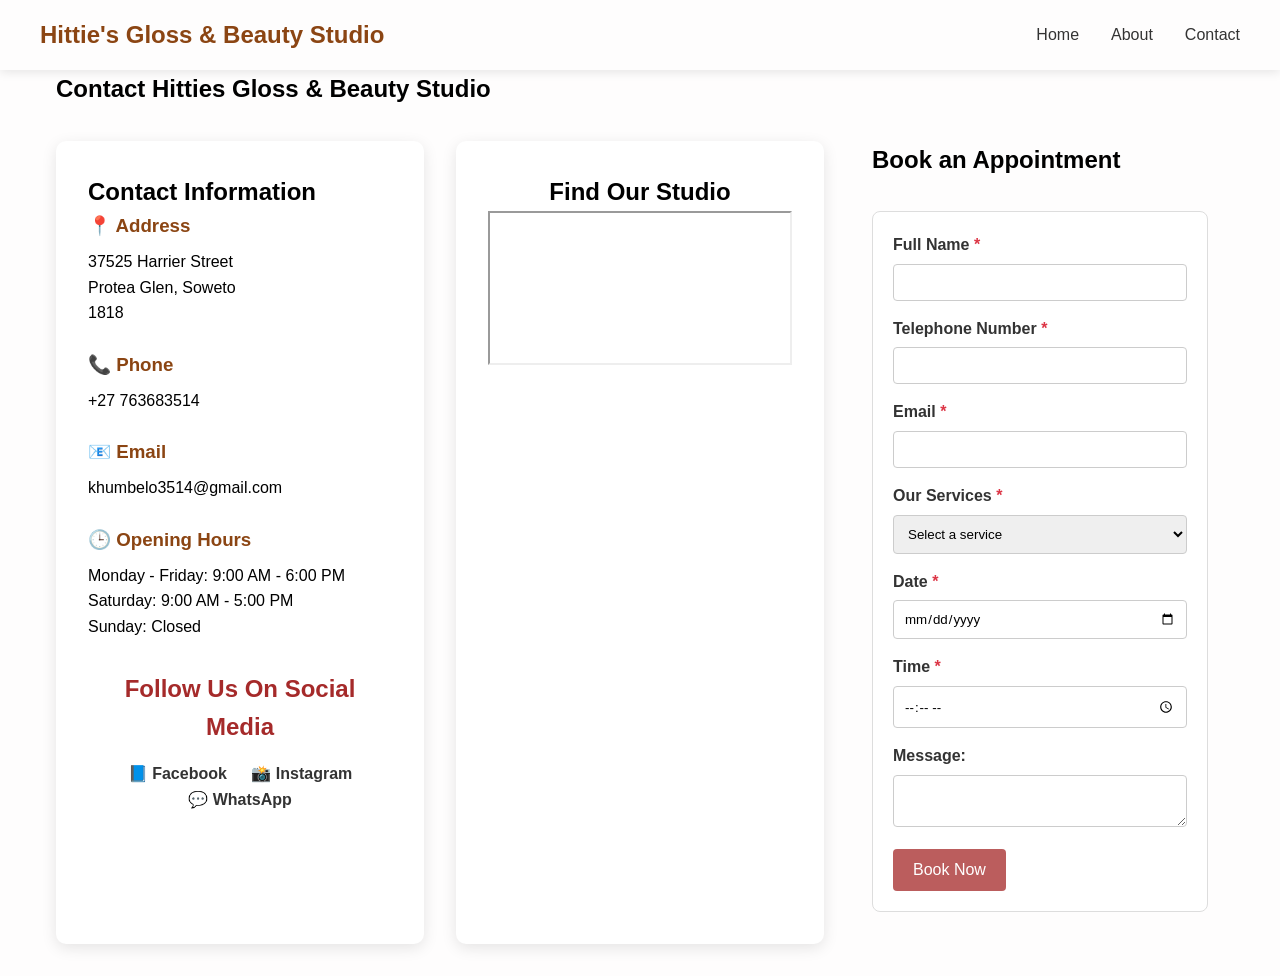
<file: contact.html>
<!DOCTYPE html>
<html lang="en">
<head>
    <meta charset="UTF-8">
    <meta name="viewport" content="width=device-width, initial-scale=1.0">
   <meta name="robots" content="index, follow">
   <meta name="author" content="Hittie's Gloss & Beauty Studio">
   <meta property="og:title" content="Hittie's Gloss & Beauty Studio">
   <meta property="og:description" content="Beauty studio in Soweto offering nails, lashes and makeup services.">
   <meta property="og:type" content="website">
    <title>Contact Hittie's Gloss & Beauty Studio | Soweto  Location & Working Hours</title>
    <link rel="stylesheet" href="css/style.css" />

</head>
<body>
    <header class="header">
        <div class="inner wrap">
            <div class="brand">Hittie's Gloss & Beauty Studio</div>
            <button class="menu-toggle" aria-label="Toggle navigation menu">Book Now</button>
            <nav class="primary" aria-label="Primary navigation">
                <a href="index.html">Home</a>
                <a href="about.html">About</a>
                <a href="contact.html">Contact</a>
            </nav>
        </div>
    </header>

    <main>
        <section class="wrap">
            <h1>Contact Hitties Gloss & Beauty Studio</h1>
            
            <div class="contact-grid">
                <div class="card contact-info">
                    <h2>Contact Information</h2>
                    <div class="contact-item">
                        <h3>📍 Address</h3>
                        <p>37525 Harrier Street<br>Protea Glen, Soweto<br>1818</p>
                    </div>
                    <div class="contact-item">
                        <h3>📞 Phone</h3>
                        <p>+27 763683514</p>
                    </div>
                    <div class="contact-item">
                        <h3>📧 Email</h3>
                        <p>khumbelo3514@gmail.com</p>
                    </div>
                    <div class="contact-item">
                        <h3>🕒 Opening Hours</h3>
                        <p>Monday - Friday: 9:00 AM - 6:00 PM<br>
                           Saturday: 9:00 AM - 5:00 PM<br>
                           Sunday: Closed</p>
                    </div>
                     <div class="social-media">
            <h2>Follow Us On Social Media</h2>
  <a href="https://www.facebook.com/HittiesGlossBeautyStudio" target="_blank" class="facebook">Facebook</a>
  <a href="https://www.instagram.com/hitties_gloss_beauty_studio/" target="_blank" class="instagram">Instagram</a>
  <a href="https://www.whatsapp.com/catalog/27788168676/?app_absent=0" target="_blank" class="whatsapp">WhatsApp</a>
</div>
                </div>
                
              <div class="card">
  <h2 class="text-center">Find Our Studio</h2>
  <div id="map" style="height: 500px; border-radius: 8px;" loadding ="lazy"  allowfullscreen>
  <iframe src="https://maps.google.com/maps?q=Soweto%20Gauteng&output=embed" ... ></iframe>

  </div>
</div>                  

<section class="wrap">
  <h2>Book an Appointment</h2>
  <form id="bookingForm">
     <label>Full Name <span class="required">*</span></label>
    <input type="text" name="fullname" required>

    <label>Telephone Number <span class="required">*</span></label>
    <input type="tel" name="phone" required>

    <label>Email <span class="required">*</span></label>
    <input type="email" name="email" required>

    <label>Our Services <span class="required">*</span></label>
    <select name="service" required>
      <option value="">Select a service</option>
      <option value="lashes">Lashes</option>
      <option value="makeup">Makeup</option>
      <option value="nails">Nails</option>
    </select>

    <label>Date <span class="required">*</span></label>
    <input type="date" name="date" required>

     <label>Time <span class="required">*</span></label>
    <input type="time" name="time" required>


    <label for="message">Message:</label>
    <textarea id="message" name="message" required></textarea>

    <button type="submit">Book Now</button>
  </form>
</section>

<!-- Confirmation Modal -->
<div id="confirmationModal" style="display:none;">
  <div id="confirmationDetails"></div>
</div>

</main>
<script>
const form = document.getElementById('bookingForm');
const confirmationModal = document.getElementById('confirmationModal');
const confirmationDetails = document.getElementById('confirmationDetails');

form.addEventListener('submit', (e) => {
  e.preventDefault();
  const formData = new FormData(form);

  const bookingDetails = {
    fullname: formData.get('fullname'),
    phone: formData.get('phone'),
    email: formData.get('email'),
    service: formData.get('service'),
    message: formData.get('message'),
    date: formData.get('date'),
    time: formData.get('time') // ✅ now included
  };

  confirmationDetails.innerHTML = `
    <p><strong>Thank you, ${bookingDetails.fullname}!</strong></p>
    <p>Your booking for <strong>${bookingDetails.service}</strong> has been received.</p>
    <p><strong>Appointment Date & Time:</strong> ${bookingDetails.date} at ${bookingDetails.time}</p>
    <p>Booking Reference: #SD${Date.now().toString().slice(-6)}</p>
  `;

  confirmationModal.style.display = 'block';
});

</script>
  <script src="js/main.js"></script>  
</body>
</html>
</file>
<file: css/style.css>
/* Reset and Base Styles */
* {
    margin: 0;
    padding: 0;
    box-sizing: border-box;

}

body {
    font-family: 'Segoe UI', Tahoma, Geneva, Verdana, sans-serif;
    line-height: 1.6;
    background-color:rgba(165, 42, 42, 0.009);
}

/* Header Styles */
.header {
    background: #ffffff00;
    box-shadow: 0 2px 10px rgba(0,0,0,0.1);
    position: sticky;
    top: 0;
    z-index: 1000;
}

.header .inner {
    display: flex;
    justify-content: space-between;
    align-items: center;
    padding: 1rem 0;

}

.h2 {
   font-size: 2.5rem;
    margin-bottom: 1rem;
    color: #333;  
}

.brand {
    font-size: 1.5rem;
    font-weight: bold;
    color: #8B4513;
}

.primary {
    display: flex;
    gap: 2rem;
}

.primary a {
    text-decoration: none;
    color: #333;
    font-weight: 500;
    transition: color 0.3s;
}

.primary a:hover,
.primary a[aria-current="page"] {
    color: #8B4513;
}

.menu-toggle {
    display: none;
    background: none;
    border: none;
    font-size: 1.2rem;
    cursor: pointer;
}

/* Main Content */
.wrap {
    max-width: 1200px;
    margin: 0 auto;
    padding: 0 1rem;
}

.hero {
    background: linear-gradient(135deg, #8B4513 0%, #D2691E 100%);
    color: white;
    padding: 4rem 0;
    text-align: center;
}

.hero h1 {
    font-size: 2.5rem;
    margin-bottom: 1rem;
}

.cta {
    display: inline-block;
    background: #FFD700;
    color: #333;
    padding: 0.75rem 2rem;
    text-decoration: none;
    border-radius: 25px;
    font-weight: bold;
    margin-top: 1rem;
    transition: transform 0.3s;
}

.cta:hover {
    transform: translateY(-2px);
}

/* Products Grid */
.products-grid {
    display: grid;
    grid-template-columns: repeat(auto-fit, minmax(280px, 1fr));
    gap: 2rem;
    margin: 2rem 0;
}

.product-card {
    background: white;
    border-radius: 10px;
    padding: 1.5rem;
    box-shadow: 0 4px 15px rgba(0,0,0,0.1);
    transition: transform 0.3s, box-shadow 0.3s;
    text-align: center;
}

.product-card:hover {
    transform: translateY(-5px);
    box-shadow: 0 8px 25px rgba(0,0,0,0.15);
}

.product-card img {
    width: 100%;
    height: 200px;
    object-fit: cover;
    border-radius: 8px;
    margin-bottom: 1rem;
}

.price {
    font-size: 1.25rem;
    font-weight: bold;
    color: #8B4513;
    margin: 0.5rem 0;
}

.quick-view {
    background: #8B4513;
    color: white;
    border: none;
    padding: 0.5rem 1rem;
    border-radius: 5px;
    cursor: pointer;
    transition: background 0.3s;
}

.quick-view:hover {
    background: #A0522D;
}

/* Forms */
.form-grid {
    display: grid;
    grid-template-columns: repeat(auto-fit, minmax(300px, 1fr));
    gap: 1.5rem;
    margin-bottom: 1.5rem;
}

.form-group {
    margin-bottom: 1.5rem;
}

.form-group label {
    display: block;
    margin-bottom: 0.5rem;
    font-weight: 600;
}

.form-group input,
.form-group select,
.form-group textarea {
    width: 100%;
    padding: 0.75rem;
    border: 2px solid #ddd;
    border-radius: 5px;
    font-size: 1rem;
    transition: border-color 0.3s;
}

.form-group input:focus,
.form-group select:focus,
.form-group textarea:focus {
    outline: none;
    border-color: #8B4513;
}

.form-group.full-width {
    grid-column: 1 / -1;
}

.error-message {
    color: #dc3545;
    font-size: 0.875rem;
    margin-top: 0.25rem;
    display: block;
}

.char-count {
    font-size: 0.875rem;
    color: #666;
    text-align: right;
    display: block;
    margin-top: 0.25rem;
}

.form-actions {
    text-align: center;
    margin-top: 2rem;
}

.form-actions button {
    background: #8B4513;
    color: white;
    border: none;
    padding: 1rem 2rem;
    border-radius: 5px;
    font-size: 1rem;
    cursor: pointer;
    margin: 0 0.5rem;
    transition: background 0.3s;
}

.form-actions button:hover {
    background: #A0522D;
}

.form-actions button[type="reset"] {
    background: #6c757d;
}

.form-actions button[type="reset"]:hover {
    background: #5a6268;
}

/* Contact Grid */
.contact-grid {
    display: grid;
    grid-template-columns: repeat(auto-fit, minmax(300px, 1fr));
    gap: 2rem;
    margin: 2rem 0;
}

.contact-form-card {
    grid-column: 1 / -1;
}

.card {
    background: white;
    border-radius: 10px;
    padding: 2rem;
    box-shadow: 0 4px 15px rgba(0,0,0,0.1);
}

.contact-item {
    margin-bottom: 1.5rem;
}

.contact-item h3 {
    color: #8B4513;
    margin-bottom: 0.5rem;
}

/* Modal Styles */
.modal {
    display: none;
    position: fixed;
    z-index: 2000;
    left: 0;
    top: 0;
    width: 100%;
    height: 100%;
    background-color: rgba(0,0,0,0.5);
}

.modal-content {
    background-color: white;
    margin: 5% auto;
    padding: 2rem;
    border-radius: 10px;
    width: 90%;
    max-width: 500px;
    position: relative;
}

.close-modal {
    position: absolute;
    right: 1rem;
    top: 1rem;
    font-size: 1.5rem;
    cursor: pointer;
    color: #666;
}

.confirmation-modal,
.response-modal {
    display: none;
    position: fixed;
    z-index: 2000;
    left: 0;
    top: 0;
    width: 100%;
    height: 100%;
    background-color: rgba(0,0,0,0.5);
}

.confirmation-content,
.response-content {
    background-color: white;
    margin: 10% auto;
    padding: 3rem;
    border-radius: 10px;
    width: 90%;
    max-width: 500px;
    text-align: center;
}

/* Accordion */
.accordion-item {
    border: 1px solid #ddd;
    border-radius: 5px;
    margin-bottom: 0.5rem;
    overflow: hidden;
}

.accordion-header {
    width: 100%;
    background: #f8f9fa;
    border: none;
    padding: 1rem;
    text-align: left;
    font-size: 1rem;
    font-weight: 600;
    cursor: pointer;
    transition: background 0.3s;
}

.accordion-header:hover {
    background: #e9ecef;
}

.accordion-content {
    padding: 0;
    max-height: 0;
    overflow: hidden;
    transition: max-height 0.3s ease-out, padding 0.3s ease-out;
}

.accordion-content.active {
    padding: 1rem;
    max-height: 500px;
}

/* Tabs */
.enquiry-tabs {
    margin: 2rem 0;
}

.tab-buttons {
    display: flex;
    border-bottom: 2px solid #ddd;
    margin-bottom: 2rem;
}

.tab-button {
    background: none;
    border: none;
    padding: 1rem 2rem;
    cursor: pointer;
    border-bottom: 3px solid transparent;
    transition: all 0.3s;
}

.tab-button.active {
    border-bottom-color: #8B4513;
    color: #8B4513;
    font-weight: bold;
}

.tab-pane {
    display: none;
}

.tab-pane.active {
    display: block;
    animation: fadeIn 0.5s;
}

@keyframes fadeIn {
    from { opacity: 0; }
    to { opacity: 1; }
}

/* Order Summary */
.order-summary {
    background: #f8f9fa;
    padding: 1.5rem;
    border-radius: 8px;
    margin: 2rem 0;
}

.total-price {
    text-align: right;
    font-size: 1.25rem;
    margin-top: 1rem;
    padding-top: 1rem;
    border-top: 2px solid #ddd;
}

/* Testimonials */
.testimonials {
    background: #f8f9fa;
    padding: 3rem 0;
    margin: 3rem 0;
}

.testimonial-slider {
    position: relative;
    max-width: 600px;
    margin: 0 auto;
}

.testimonial {
    display: none;
    text-align: center;
    font-style: italic;
}

.testimonial.active {
    display: block;
}

.testimonial-controls {
    text-align: center;
    margin-top: 1rem;
}

.testimonial-controls button {
    background: #8B4513;
    color: white;
    border: none;
    padding: 0.5rem 1rem;
    margin: 0 0.5rem;
    border-radius: 5px;
    cursor: pointer;
}

/* Menu Controls */
.menu-controls {
    display: flex;
    flex-wrap: wrap;
    gap: 1rem;
    margin: 2rem 0;
    align-items: center;
    justify-content: space-between;
}

.search-box {
    display: flex;
    gap: 0.5rem;
}

.search-box input {
    padding: 0.5rem;
    border: 2px solid #ddd;
    border-radius: 5px;
}

.filter-buttons {
    display: flex;
    gap: 0.5rem;
    flex-wrap: wrap;
}

.filter-btn {
    background: #f8f9fa;
    border: 2px solid #ddd;
    padding: 0.5rem 1rem;
    border-radius: 25px;
    cursor: pointer;
    transition: all 0.3s;
}

.filter-btn.active {
    background: #8B4513;
    color: white;
    border-color: #8B4513;
}

.sort-options {
    display: flex;
    align-items: center;
    gap: 0.5rem;
}

/* About Page Styles */
.about-grid {
    display: grid;
    grid-template-columns: repeat(auto-fit, minmax(300px, 1fr));
    gap: 2rem;
    margin: 3rem 0;
}

.timeline {
    position: relative;
    max-width: 800px;
    margin: 3rem auto;
}

.timeline::before {
    content: '';
    position: absolute;
    left: 50%;
    top: 0;
    bottom: 0;
    width: 2px;
    background: #8B4513;
    transform: translateX(-50%);
}

.timeline-item {
    display: flex;
    justify-content: space-between;
    align-items: center;
    margin-bottom: 3rem;
    position: relative;
}

.timeline-item:nth-child(even) {
    flex-direction: row-reverse;
}

.timeline-year {
    background: #8B4513;
    color: white;
    padding: 0.5rem 1rem;
    border-radius: 25px;
    font-weight: bold;
    position: relative;
    z-index: 1;
}

.timeline-content {
    background: white;
    padding: 1.5rem;
    border-radius: 10px;
    box-shadow: 0 4px 15px rgba(0,0,0,0.1);
    width: 45%;
}

.team-grid {
    display: grid;
    grid-template-columns: repeat(auto-fit, minmax(250px, 1fr));
    gap: 2rem;
    margin: 2rem 0;
}

.team-member {
    text-align: center;
}

.member-image {
    width: 150px;
    height: 150px;
    border-radius: 50%;
    overflow: hidden;
    margin: 0 auto 1rem;
    background: #f8f9fa;
}

.member-image img {
    width: 100%;
    height: 100%;
    object-fit: cover;
}

.role {
    color: #8B4513;
    font-weight: 600;
    margin-bottom: 0.5rem;
}

/* Utility Classes */
.text-center {
    text-align: center;
}

.mt-1 {
    margin-top: 1rem;
}

.full-width {
    grid-column: 1 / -1;
}

.checkbox-group {
    display: flex;
    align-items: center;
    gap: 0.5rem;
}

.checkbox-group input[type="checkbox"] {
    width: auto;
}

/* Loading Spinner */
.loading-spinner {
    display: inline-block;
}

/* Responsive Design */
@media (max-width: 768px) {
    .menu-toggle {
        display: block;
    }
    
    .primary {
        display: none;
        flex-direction: column;
        position: absolute;
        top: 100%;
        left: 0;
        right: 0;
        background: white;
        box-shadow: 0 4px 10px rgba(0,0,0,0.1);
        padding: 1rem;
    }
    
    .primary.active {
        display: flex;
    }
    
    .hero h1 {
        font-size: 2rem;
    }
    
    .form-grid {
        grid-template-columns: 1fr;
    }
    
    .contact-grid {
        grid-template-columns: 1fr;
    }
    
    .contact-form-card {
        grid-column: 1;
    }
    
    .menu-controls {
        flex-direction: column;
        align-items: stretch;
    }
    
    .timeline::before {
        left: 30px;
    }
    
    .timeline-item {
        flex-direction: row !important;
        align-items: flex-start;
    }
    
    .timeline-year {
        margin-right: 2rem;
    }
    
    .timeline-content {
        width: calc(100% - 100px);
    }
    
    .tab-buttons {
        flex-direction: column;
    }
}

/* Animation for smooth transitions */
.fade-in {
    animation: fadeIn 0.5s ease-in;
}

@keyframes fadeIn {
    from { opacity: 0; transform: translateY(20px); }
    to { opacity: 1; transform: translateY(0); }
}

/* Print Styles */
@media print {
    .header, .footer, .cta, .quick-view, .form-actions {
        display: none;
    }
    
    body {
        font-size: 12pt;
        line-height: 1.4;
    }
    
    .wrap {
        max-width: none;
        padding: 0;
    }
}
 /* Booking Form Styling */
#bookingForm {
  max-width: 500px;
  margin: 2rem auto;
  padding: 20px;
  background: #fff;
  border: 1px solid #ddd;
  border-radius: 8px;
}

#bookingForm label {
  display: block;
  margin-bottom: 6px;
  font-weight: bold;
  color: #333;
}

#bookingForm input,
#bookingForm select,
#bookingForm textarea {
  width: 100%;
  padding: 10px;
  margin-bottom: 15px;
  border: 1px solid #ccc;
  border-radius: 4px;
  font-family: inherit;
}
.required{
    color:#dc3545 ;
}
#bookingForm button {
  background-color: rgba(165, 42, 42, 0.758);
  color: #fff;
  border: none;
  padding: 12px 20px;
  font-size: 16px;
  cursor: pointer;
  border-radius: 4px;
  transition: background 0.3s ease;
}

#bookingForm button:hover {
  background-color: brown;
}

/* Confirmation Modal */
#confirmationModal {
  display: none; /* hidden until JS shows it */
  position: fixed;
  top: 0;
  left: 0;
  width: 100%;
  height: 100%;
  background: rgba(0,0,0,0.6);
  z-index: 1000;
}

#confirmationModal #confirmationDetails {
  background: #fff;
  max-width: 400px;
  margin: 10% auto;
  padding: 20px;
  border-radius: 8px;
  text-align: center;
}

#confirmationModal p {
  margin: 10px 0;
  color: #333;
}

/* ---------------- Gallery ---------------- */
.gallery {
  display: grid;
  grid-template-columns: repeat(auto-fit, minmax(180px, 1fr));
  gap: 15px;
  padding: 20px;
}

.gallery img {
  width: 100%;
  height: 200px; /* set a fixed height */
  object-fit: cover; /* crop/scale images to fit */
  border-radius: 8px;
  cursor: pointer;
  transition: transform 0.3s ease, box-shadow 0.3s ease;
}


.gallery img:hover {
  transform: scale(1.05);
  box-shadow: 0 6px 18px rgba(0,0,0,0.3);
}

/* ---------------- Lightbox ---------------- */
.lightbox {
  display: none; /* hidden until triggered */
  position: fixed;
  top: 0; left: 0;
  width: 100%; height: 100%;
  background: rgba(0,0,0,0.85);
  justify-content: center;
  align-items: center;
  z-index: 1000;
}

.lightbox img {
  max-width: 90%;
  max-height: 80%;
  border-radius: 10px;
  box-shadow: 0 0 25px rgba(255,255,255,0.2);
  animation: zoomIn 0.3s ease;
}

/* Smooth zoom-in animation */
@keyframes zoomIn {
  from { transform: scale(0.9); opacity: 0; }
  to { transform: scale(1); opacity: 1; }
}
/* Social Media Section */
.social-media {
  text-align: center;
  margin: 30px 0;
}

.social-media h2 {
  color: #a52a2a; /* brownish accent */
  margin-bottom: 15px;
}

.social-media a {
  display: inline-block;
  margin: 0 10px;
  text-decoration: none;
  color: #333;
  font-weight: bold;
  transition: color 0.3s ease;
}

.social-media a:hover {
  color: #a52a2a; /* highlight on hover */
}

/* Optional: add icons before each link */
.social-media a.facebook::before {
  content: "📘 ";
}
.social-media a.instagram::before {
  content: "📸 ";
}
.social-media a.whatsapp::before {
  content: "💬 ";
}
</file>
